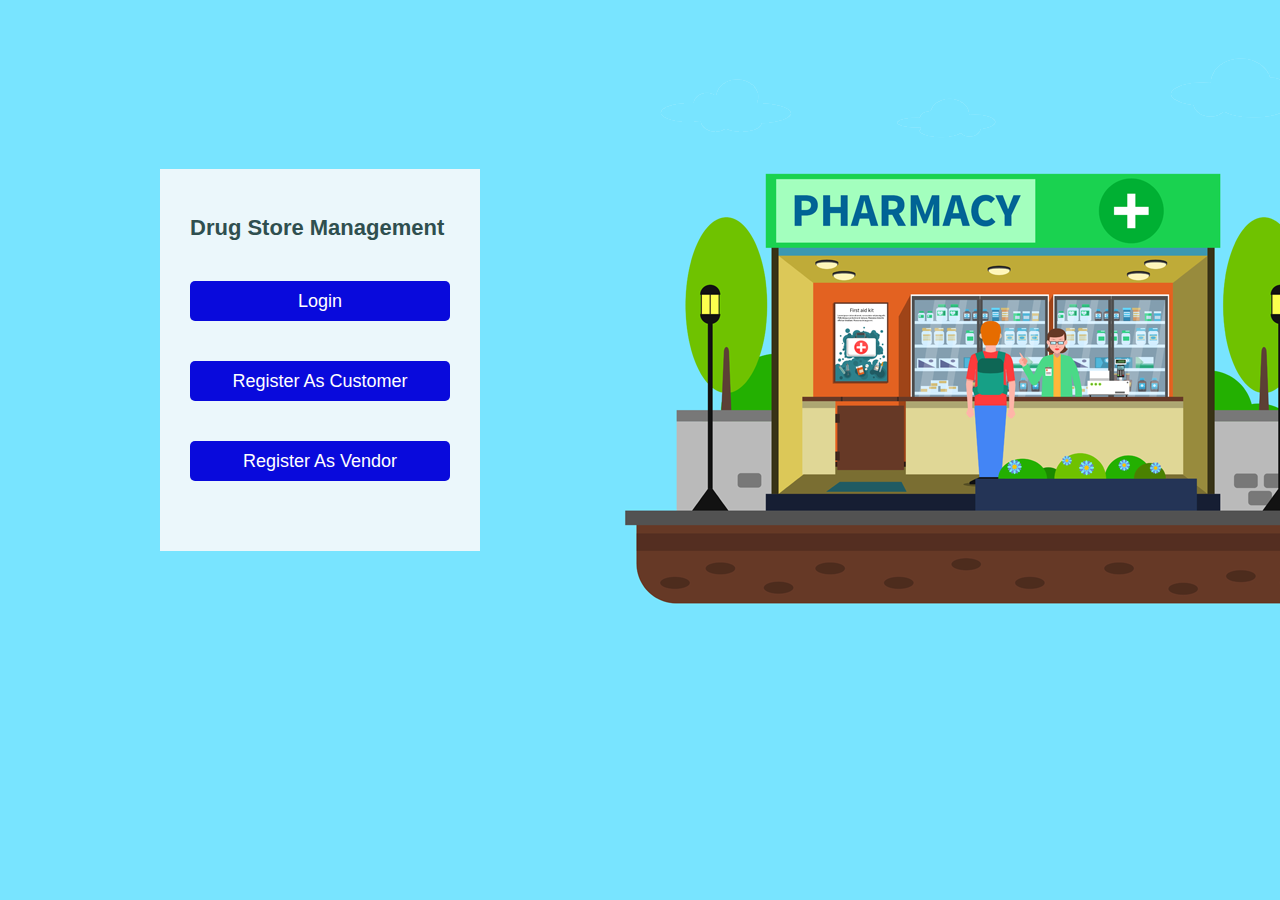
<file: TestingProject/target/TestingProject-1.0-SNAPSHOT/Index.html>
<!DOCTYPE html>
<html>
<head>
<meta charset="ISO-8859-1">
<title>Index</title>
<link rel="stylesheet" href="css/Index.css">
</head>
<body>
	<div class="container">
		<div class="indexbox">
			<p><p>
			<h2>Drug Store Management</h2>
			<form action="Login.html"><button id="but1" class="button1">Login</button></form>
			<form action="Register.html"><button class="button1">Register As Customer</button></form>
			<form action="SellerRegister.html"><button class="button1">Register As Vendor</button></form>
		</div>
	</div>
</body>
</html>
</file>
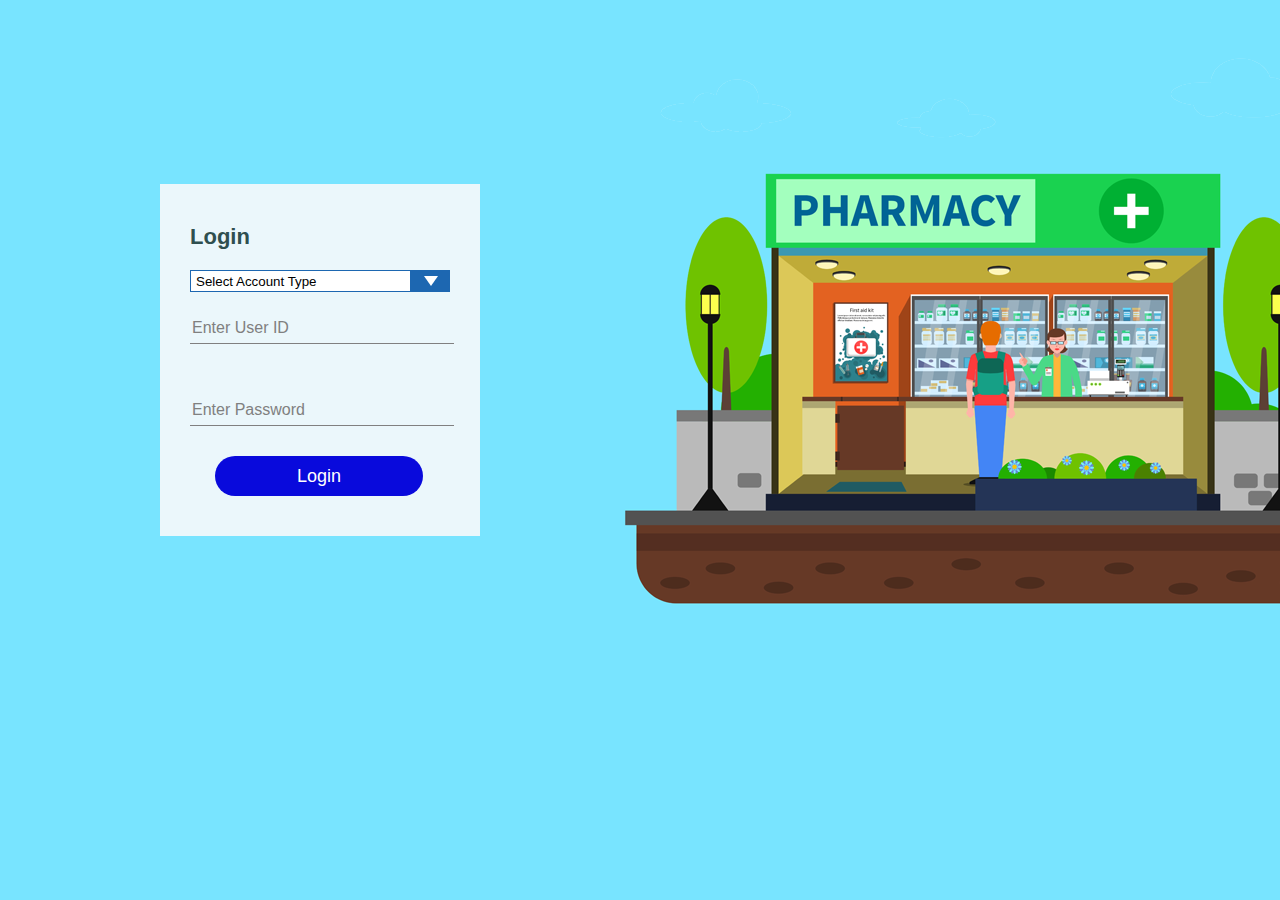
<file: TestingProject/target/TestingProject-1.0-SNAPSHOT/Login.html>
<!DOCTYPE html>
<html>
<head>
<meta charset="ISO-8859-1">
<title>Login</title>
<link rel="stylesheet" href="css/Login.css">
</head>
<body>
	<form action="Login.jsp" method="post">
	<div class="container">
		<div class="loginbox">
			<h2>Login</h2>
				<div class="customselect">
					<div class="select">
  					<select name="utype" required>
    					<option value="" selected disabled>Select Account Type</option>
    					<option value="1">Customer</option>
    					<option value="2">Seller</option>
  					</select>
					</div>
				</div>
			<input type="text" name="userid" placeholder="Enter User ID" required>
			<input type="password" name="password" placeholder="Enter Password" required>
			<input type="submit" name="but1" value="Login">
		</div>
	</div>
	</form>
</body>
</html>
</file>
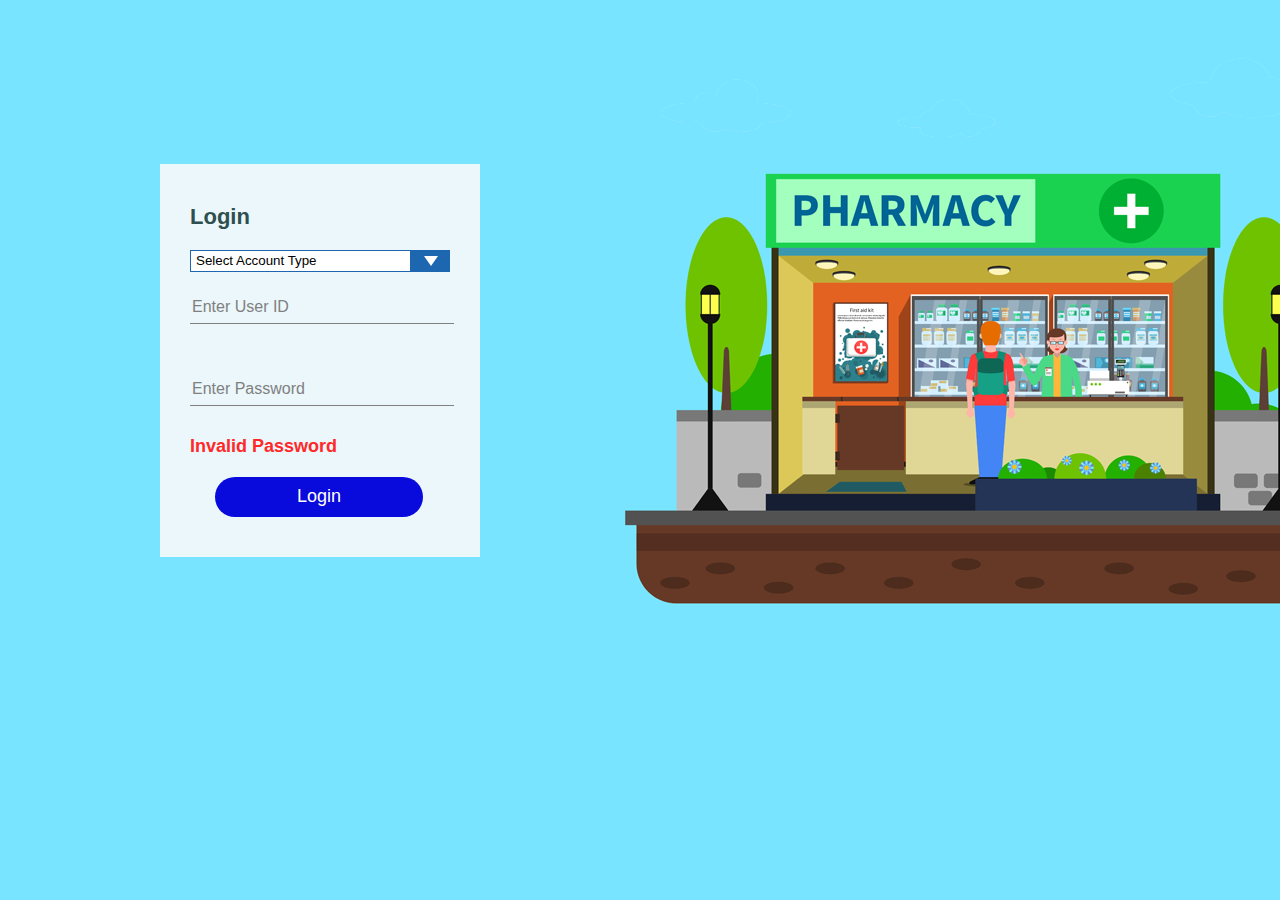
<file: TestingProject/target/TestingProject-1.0-SNAPSHOT/LoginError1.html>
<!DOCTYPE html>
<html>
<head>
<meta charset="ISO-8859-1">
<title>Login</title>
<link rel="stylesheet" href="css/Login.css">
</head>
<body>
	<form action="Login.jsp" method="post">
	<div class="container">
		<div class="loginbox">
			<h2>Login</h2>
				<div class="customselect">
					<div class="select">
  					<select  name="utype" required>
    					<option value="" selected disabled>Select Account Type</option>
    					<option value="1">Customer</option>
    					<option value="2">Seller</option>
  					</select>
					</div>
				</div>
			<input type="text" name="userid" placeholder="Enter User ID" required>
			<input type="password" name="password" placeholder="Enter Password" required>
			<h3>Invalid Password</h3>
			<input type="submit" value="Login">
		</div>
	</div>
	</form>
</body>
</html>
</file>
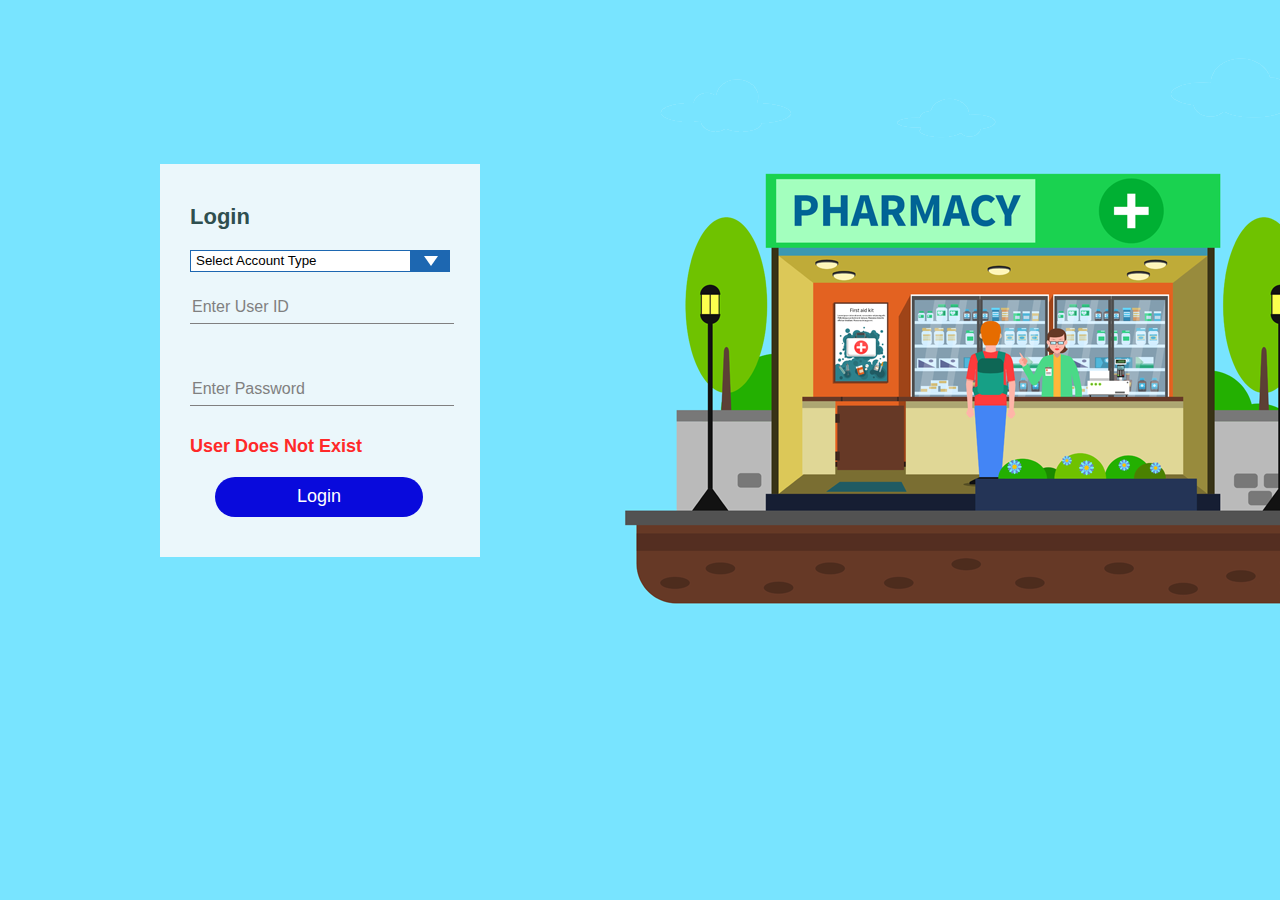
<file: TestingProject/target/TestingProject-1.0-SNAPSHOT/LoginError2.html>
<!DOCTYPE html>
<html>
<head>
<meta charset="ISO-8859-1">
<title>Login</title>
<link rel="stylesheet" href="css/Login.css">
</head>
<body>
	<form action="Login.jsp" method="post">
	<div class="container">
		<div class="loginbox">
			<h2>Login</h2>
				<div class="customselect">
					<div class="select">
  					<select  name="utype" required>
    					<option value="" selected disabled>Select Account Type</option>
    					<option value="1">Customer</option>
    					<option value="2">Seller</option>
  					</select>
					</div>
				</div>
			<input type="text" name="userid" placeholder="Enter User ID" required>
			<input type="password" name="password" placeholder="Enter Password" required>
			<h3>User Does Not Exist</h3>
			<input type="submit" value="Login">
		</div>
	</div>
	</form>
</body>
</html>
</file>
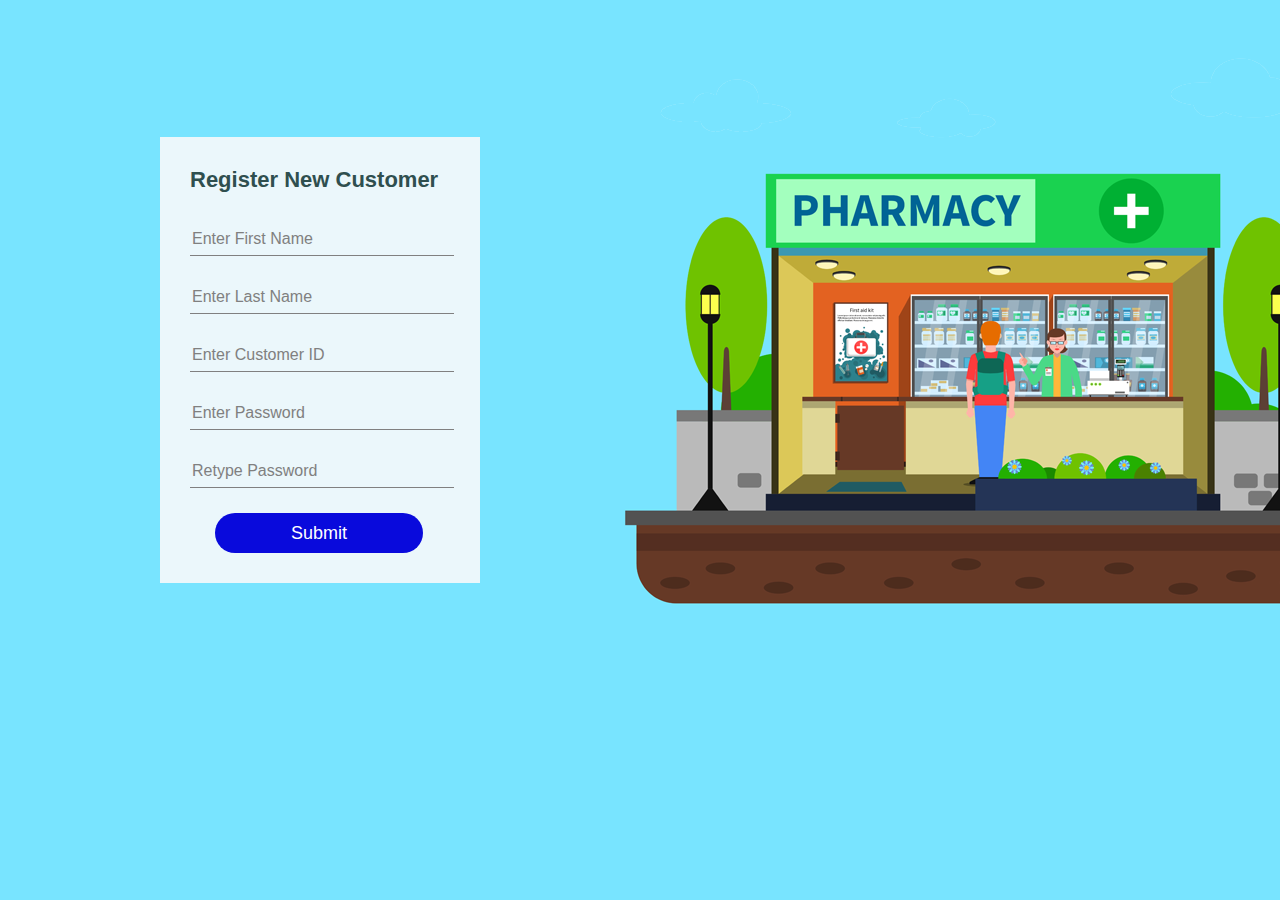
<file: TestingProject/target/TestingProject-1.0-SNAPSHOT/Register.html>
<!DOCTYPE html>
<html>
<head>
<meta charset="ISO-8859-1">
<title>Register</title>
<link rel="stylesheet" href="css/Register.css">
</head>
<body>
	<form action="Register.jsp" method="post">
	<div class="container">
		<div class="registerbox">
			<h2>Register New Customer</h2>
			<input type="text" name="fname" placeholder="Enter First Name" required>
			<input type="text" name="lname" placeholder="Enter Last Name" required>
<!--			<input type="text" name="email" placeholder="Enter Email ID" required>
			<input type="text"  name="phno" placeholder="Enter Phone Number" onkeypress="return event.charCode>= 48 && event.charCode<= 57" required>
			<input type="text" name="address" placeholder="Enter Address" required>-->
			<input type="text" name="uid" placeholder="Enter Customer ID" required>
			<input type="password" name="pass1" placeholder="Enter Password" required>
			<input type="password" name="pass2" placeholder="Retype Password" required>
			<input type="submit" value="Submit" >
		</div>
		</div>
	</form>
</body>
</html>
</file>
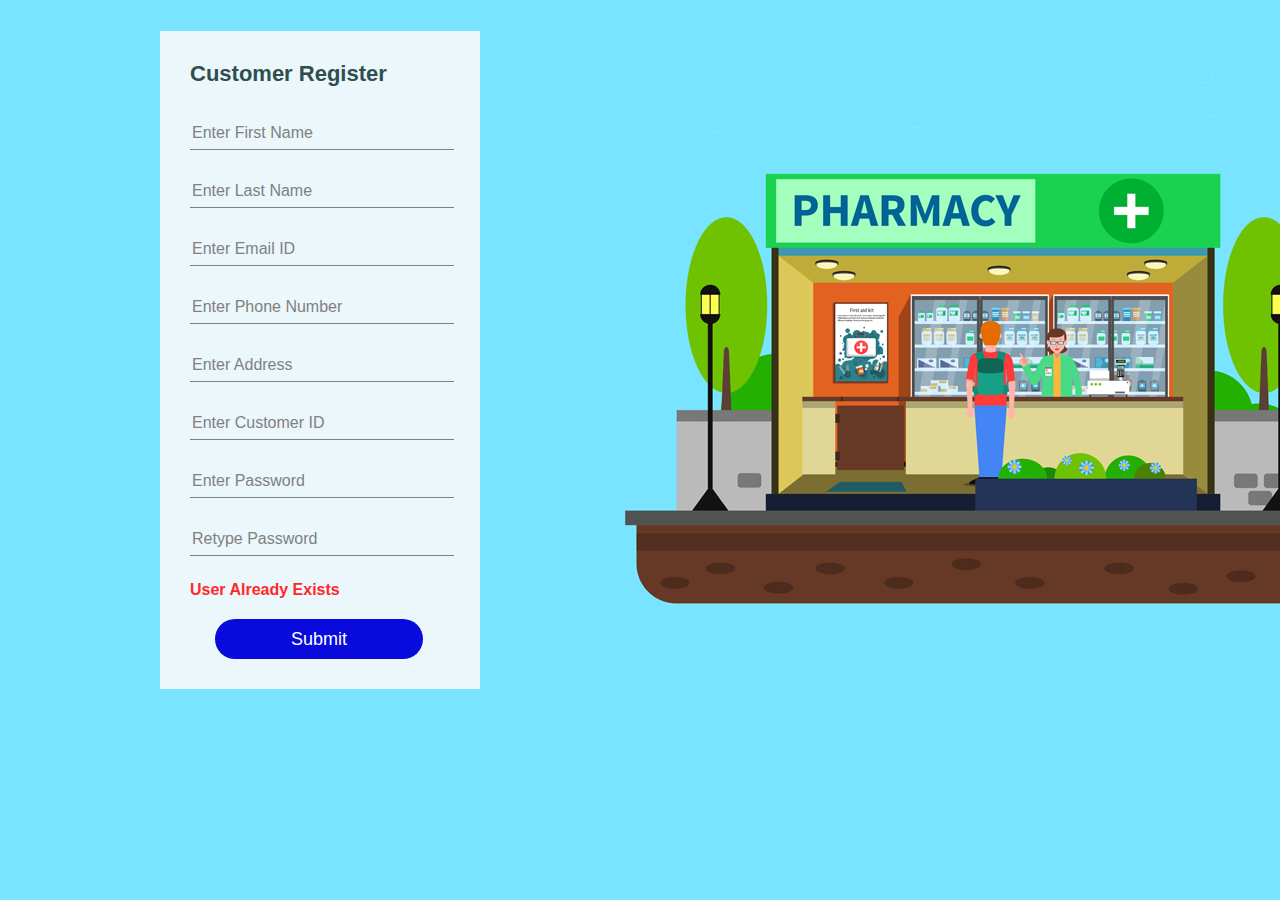
<file: TestingProject/target/TestingProject-1.0-SNAPSHOT/RegisterError1.html>
<!DOCTYPE html>
<html>
<head>
<meta charset="ISO-8859-1">
<title>Register</title>
<link rel="stylesheet" href="css/Register.css">
</head>
<body>
	<form action="Register.jsp" method="post">
	<div class="container">
		<div class="registerbox">
			<h2>Customer Register</h2>
			<input type="text" name="fname" placeholder="Enter First Name" required>
			<input type="text" name="lname" placeholder="Enter Last Name" required>
			<input type="text" name="email" placeholder="Enter Email ID" required>
			<input type="text"  name="phno" placeholder="Enter Phone Number" onkeypress="return event.charCode>= 48 && event.charCode<= 57" required>
			<input type="text" name="address" placeholder="Enter Address" required>
			<input type="text" name="uid" placeholder="Enter Customer ID" required>
			<input type="password" name="pass1" placeholder="Enter Password" required>
			<input type="password" name="pass2" placeholder="Retype Password" required>
			<h3>User Already Exists</h3>
			<input type="submit" value="Submit" >
		</div>
		</div>
	</form>
</body>
</html>
</file>
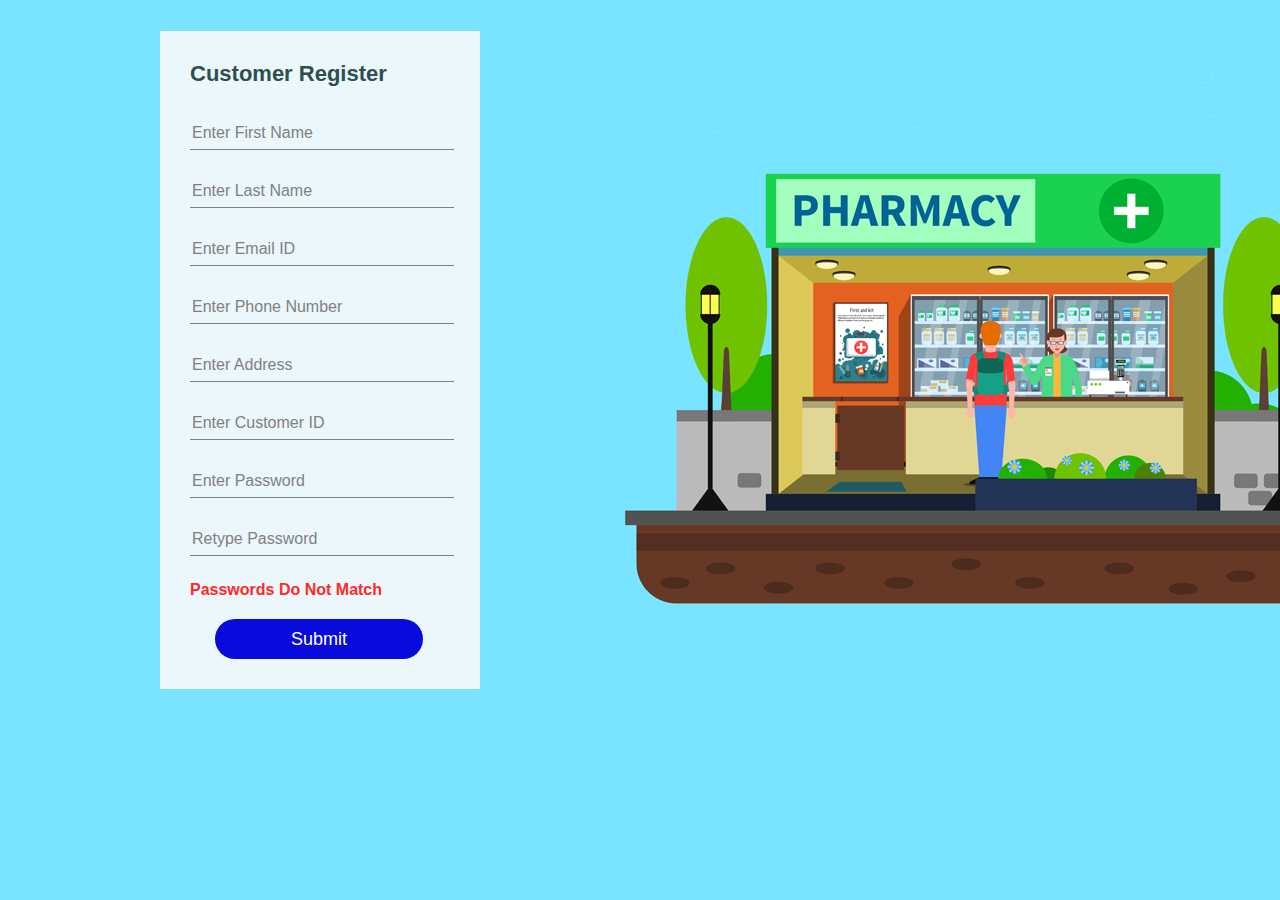
<file: TestingProject/target/TestingProject-1.0-SNAPSHOT/RegisterError2.html>
<!DOCTYPE html>
<html>
<head>
<meta charset="ISO-8859-1">
<title>Register</title>
<link rel="stylesheet" href="css/Register.css">
</head>
<body>
	<form action="Register.jsp" method="post">
	<div class="container">
		<div class="registerbox">
			<h2>Customer Register</h2>
			<input type="text" name="fname" placeholder="Enter First Name" required>
			<input type="text" name="lname" placeholder="Enter Last Name" required>
			<input type="text" name="email" placeholder="Enter Email ID" required>
			<input type="text"  name="phno" placeholder="Enter Phone Number" onkeypress="return event.charCode>= 48 && event.charCode<= 57" required>
			<input type="text" name="address" placeholder="Enter Address" required>
			<input type="text" name="uid" placeholder="Enter Customer ID" required>
			<input type="password" name="pass1" placeholder="Enter Password" required>
			<input type="password" name="pass2" placeholder="Retype Password" required>
			<h3>Passwords Do Not Match</h3>
			<input type="submit" value="Submit" >
		</div>
		</div>
	</form>
</body>
</html>
</file>
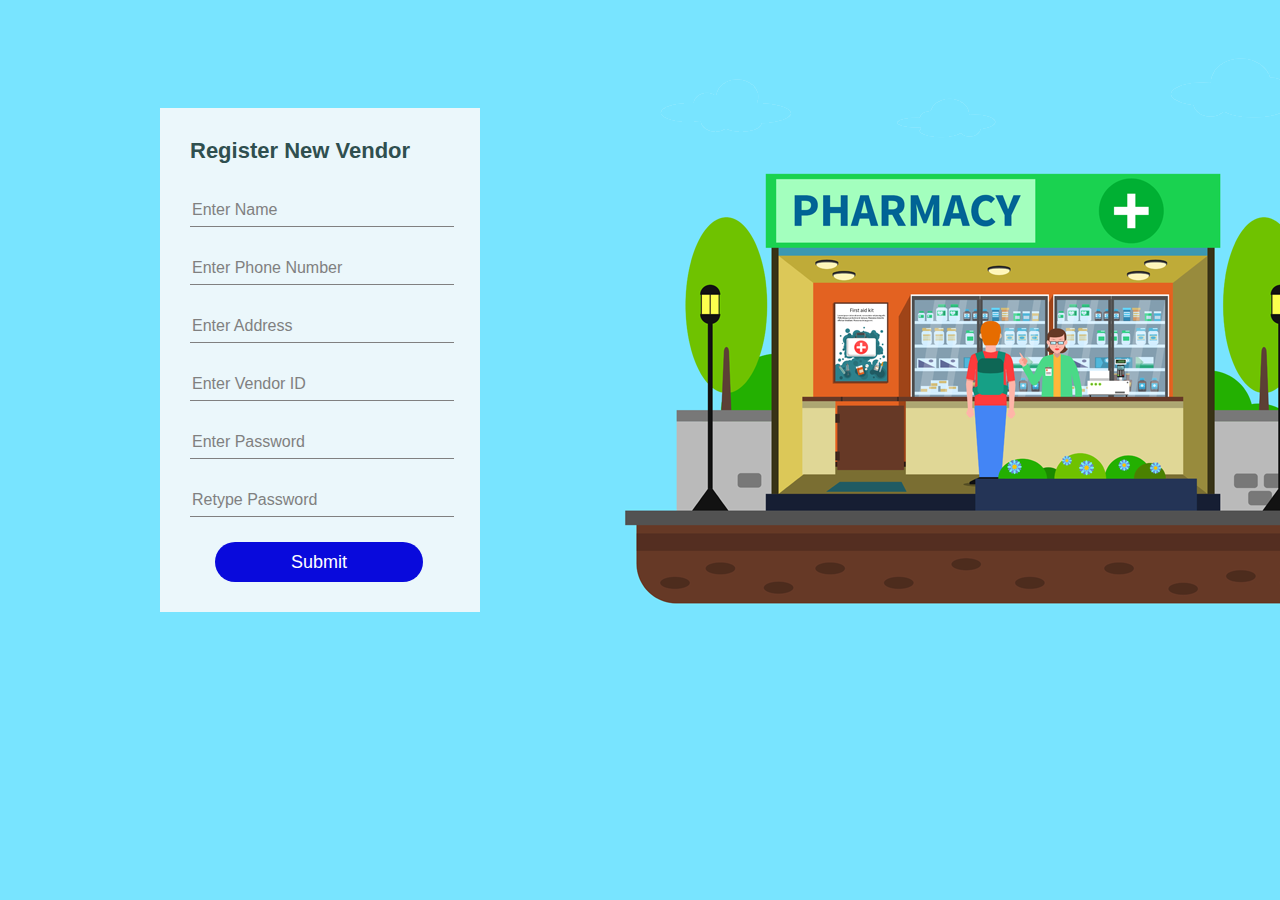
<file: TestingProject/target/TestingProject-1.0-SNAPSHOT/SellerRegister.html>
<!DOCTYPE html>
<html>
<head>
<meta charset="ISO-8859-1">
<title>Register</title>
<link rel="stylesheet" href="css/Register.css">
</head>
<body>
	<form action="SellerRegister.jsp" method="post">
		<div class="container">
			<div class="registerbox">
				<h2>Register New Vendor</h2>
				<input type="text" name="name" placeholder="Enter Name" required>
				<input type="text"  name="phno" placeholder="Enter Phone Number" onkeypress="return event.charCode>= 48 && event.charCode<= 57" required>
				<input type="text" name="address" placeholder="Enter Address" required>
				<input type="text" name="uid" placeholder="Enter Vendor ID" required>
				<input type="password" name="pass1" placeholder="Enter Password" required>
				<input type="password" name="pass2" placeholder="Retype Password" required>
				<input type="submit" value="Submit" >
			</div>
		</div>
	</form>
</body>
</html>
</file>
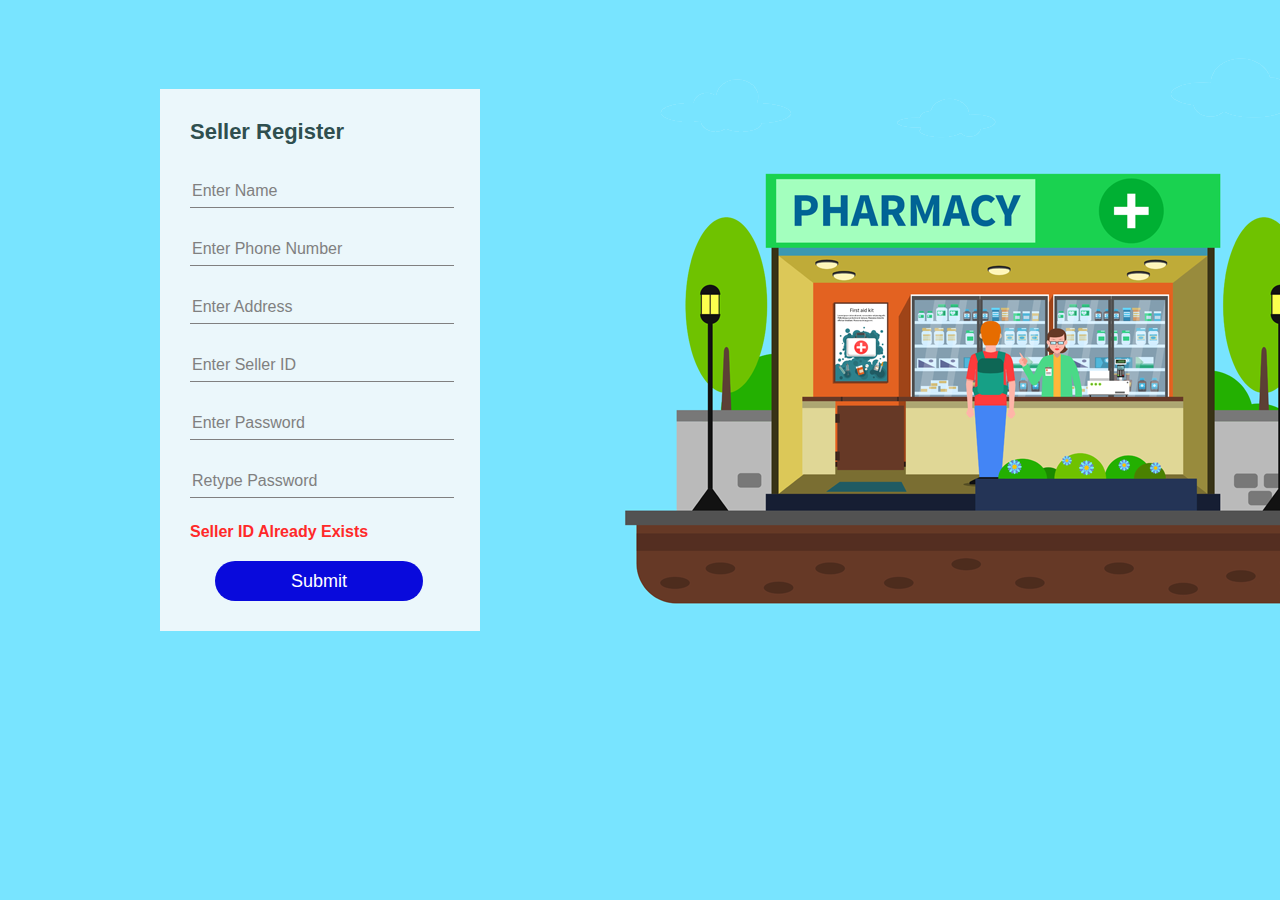
<file: TestingProject/target/TestingProject-1.0-SNAPSHOT/SellerRegisterError1.html>
<!DOCTYPE html>
<html>
<head>
<meta charset="ISO-8859-1">
<title>Register</title>
<link rel="stylesheet" href="css/Register.css">
</head>
<body>
	<form action="SellerRegister.jsp" method="post">
		<div class="container">
			<div class="registerbox">
				<h2>Seller Register</h2>
				<input type="text" name="name" placeholder="Enter Name" required>
				<input type="text"  name="phno" placeholder="Enter Phone Number" onkeypress="return event.charCode>= 48 && event.charCode<= 57" required>
				<input type="text" name="address" placeholder="Enter Address" required>
				<input type="text" name="uid" placeholder="Enter Seller ID" required>
				<input type="password" name="pass1" placeholder="Enter Password" required>
				<input type="password" name="pass2" placeholder="Retype Password" required>
				<h3>Seller ID Already Exists</h3>
				<input type="submit" value="Submit" >
			</div>
		</div>
	</form>
</body>
</html>
</file>
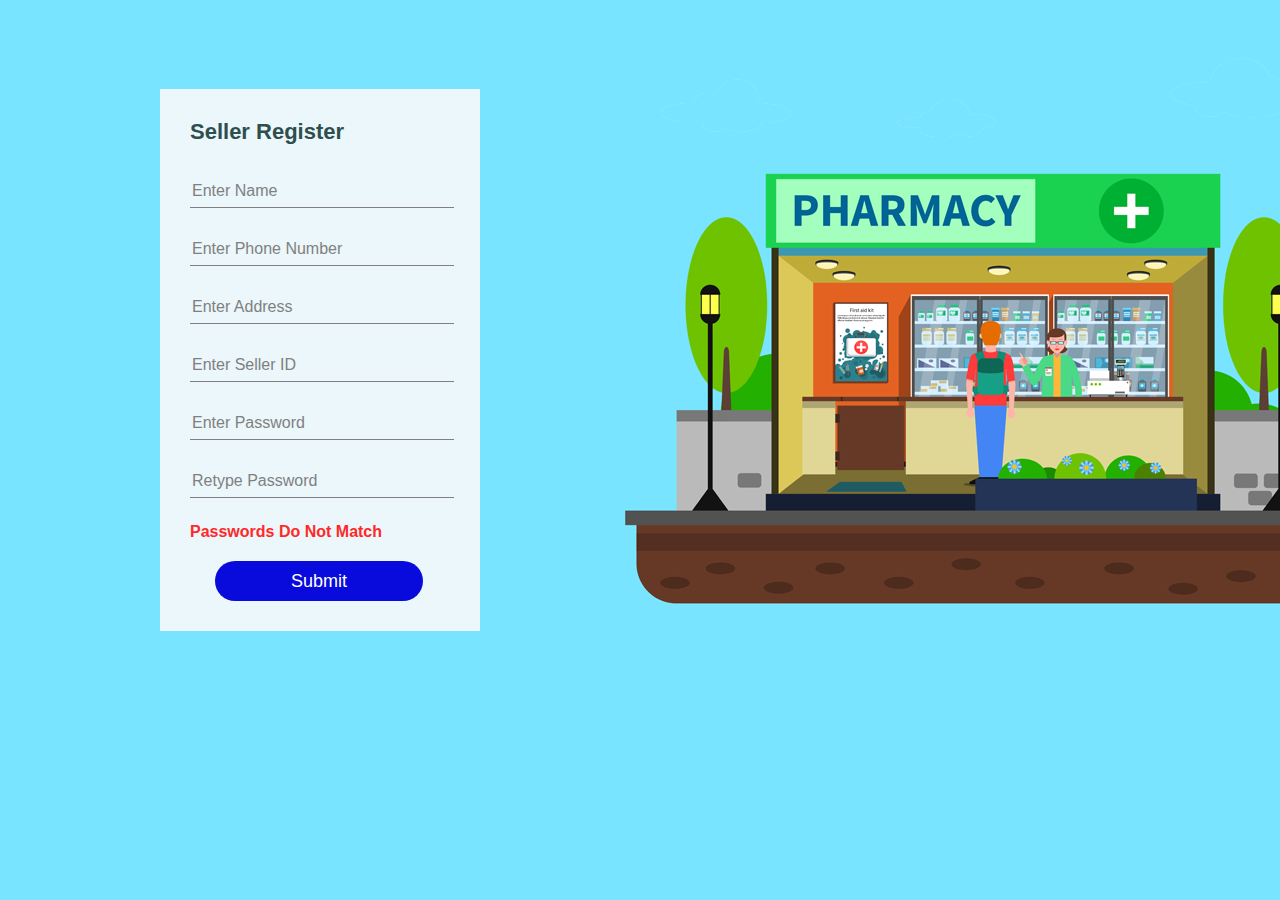
<file: TestingProject/target/TestingProject-1.0-SNAPSHOT/SellerRegisterError2.html>
<!DOCTYPE html>
<html>
<head>
<meta charset="ISO-8859-1">
<title>Register</title>
<link rel="stylesheet" href="css/Register.css">
</head>
<body>
	<form action="SellerRegister.jsp" method="post">
		<div class="container">
			<div class="registerbox">
				<h2>Seller Register</h2>
				<input type="text" name="name" placeholder="Enter Name" required>
				<input type="text"  name="phno" placeholder="Enter Phone Number" onkeypress="return event.charCode>= 48 && event.charCode<= 57" required>
				<input type="text" name="address" placeholder="Enter Address" required>
				<input type="text" name="uid" placeholder="Enter Seller ID" required>
				<input type="password" name="pass1" placeholder="Enter Password" required>
				<input type="password" name="pass2" placeholder="Retype Password" required>
				<h3>Passwords Do Not Match</h3>
				<input type="submit" value="Submit" >
			</div>
		</div>
	</form>
</body>
</html>
</file>
<file: TestingProject/target/TestingProject-1.0-SNAPSHOT/css/Index.css>
body{
	margin: 0;
	padding: 0;
	font-family: sans-serif;
	background-image: url("../images/bg.png");
	background-color: #78e4ff;
	background-repeat: no-repeat;
}

.container
{
	width: 50%;
	display: flex;
    align-items: center;
	height: 720px;
}

.indexbox{
	width: 320px;
	height: auto;
	padding:30px 30px;
	box-sizing: border-box;
	background: rgba(255,250,250,0.85);
	margin: 0 auto;
}

h2{
 	top:-20%;
	margin: 0 auto;
	padding: 0 0 40px;
	color:#2f4f4f;
 	font-size:22px;
 }
 
.indexbox button
{
	width: 100%;
	margin-bottom: 40px;
}
 
.button1{
	position: realtive;
  	align: center;
	border: none;
	outline: none;
	height: 40px;
	width: 64%;
	color: #fff;
	font-size: 18px;
	background: #090adc;
	cursor: pointer;
	border-radius: 5px;	
}
 
.button1:hover{
	color: #262626;
	background: #04e4e4;
}
</file>
<file: TestingProject/target/TestingProject-1.0-SNAPSHOT/css/Login.css>
body{
	margin: 0;
	padding: 0;
	font-family:sans-serif;
	background-image: url("../images/bg.png");
	background-color: #78e4ff;
	background-repeat: no-repeat;
}

.container
{
	width: 50%;
	display: flex;
    align-items: center;
	height: 720px;
}

.loginbox{
	width: 320px;
	height: auto;
	box-sizing: border-box;
	padding: 40px 30px;
	background: rgba(255,250,250,0.85);
	margin:0 auto;
}

h2{
	position:relative;
	margin :0 auto;
	color: #2f4f4f;
	font-size: 22px;
	padding: 0 0 20px;
}

h3{
	position:relative;
	margin :0 auto;
	color: #ff2929;
	font-size: 18px;
	padding: 0 0 20px;
}

.customselect select{
	width: 100%;
	height: 100%;
	background: none;
	border: none;
	-webkit-appearance: none;
	cusrsor: pointer;
	text-indent: 5px;
}

.customselect select:focus{
	outline: none;
}

.customselect option{
	font-size: 16px;
}
	
.customselect .select{
	position: relative;
	background: #fff;
	border: 1px solid #1d67b1;
	height:  20px;
	cursor: pointer;
}

.customselect .select:before{
	content: '';
	background: #1d67b1;
	position: absolute;
	top: -1px;
	bottom: 0;
	right:-1px;
	width: 40px;
	pointer-events: none;
}

.customselect .select:after{
	content: '';
	width: 0;
	height: 0;
	border-style: solid;
	border-width: 10px 7px 0;
	border-color: #fff transparent transparent transparent;
	position: absolute;
	top: 50%;
	right: 11px;
	transform: translateY(-50%);
	pointer-events: none;
}

.loginbox input{
	width:100%;
	margin-bottom:30px;
}

.loginbox input[type="text"],.loginbox input[type="password"]
{
	position:relative;
	border: none;
	padding-top: 20px;
	border-bottom: 1px solid #808080;
	outline: none;
	color: black;
	height: 30px;
	background: transparent;
	font-size: 18px;	
}

::placeholder
{
	font-size:16px;
	color: #808080;
}

.loginbox input[type="submit"]
{
	margin: 0 25px;
	border: none;
	outline: none;
	border-radius: 20px;
	color: #fff;
	background: #090adc;
	height: 40px;
	width: 80%;
	font-size:18px;
	cursor: pointer;
}

.loginbox input[type="submit"]:hover
{
	background: #04e4e4;
	color: #262626;
}
</file>
<file: TestingProject/target/TestingProject-1.0-SNAPSHOT/css/Register.css>
body{
	margin: 0;
	padding: 0;
	font-family:sans-serif;
	background-image: url("../images/bg.png");
	background-color: #78e4ff;
	background-repeat: no-repeat;
}

.container
{
	width: 50%;
	display: flex;
    align-items: center;
	height: 720px;
}

.registerbox{
	width: 320px;
	height: auto;
	box-sizing: border-box;
	padding: 30px 30px;
	background: rgba(255,250,250,0.85);
	margin:0 auto;
}

h2{
	top: 0%;
	margin: 0 auto;
	padding: 0 0 30px;
	color:#2f4f4f;
 	font-size:22px; 
}
h3{
	position:relative;
	margin :0 auto;
	color: #ff2929;
	font-size: 16px;
	padding: 0 0 20px;
}
.registerbox input{
	width: 100%;
	margin-bottom: 25px;
}

.registerbox input[type="text"],.registerbox input[type="password"]
{
	position: relative;
	border: none;
	outline: none;
	height: 30px;
	border-bottom: 1px solid #808080;
	color: black;
	background: transparent;
	font-size:16px;
}

::placeholder
{
	font-size:16px;
	color: #808080;
}

.registerbox input[type="submit"]
{
	margin: 0 25px;
	border: none;
	outline: none;
	border-radius: 20px;
	color: #fff;
	background: #090adc;
	height: 40px;
	width: 80%;
	font-size:18px;
	cursor: pointer;
}
.registerbox input[type="submit"]:hover
{
	background: #04e4e4;
	color: #262626;
}
</file>
